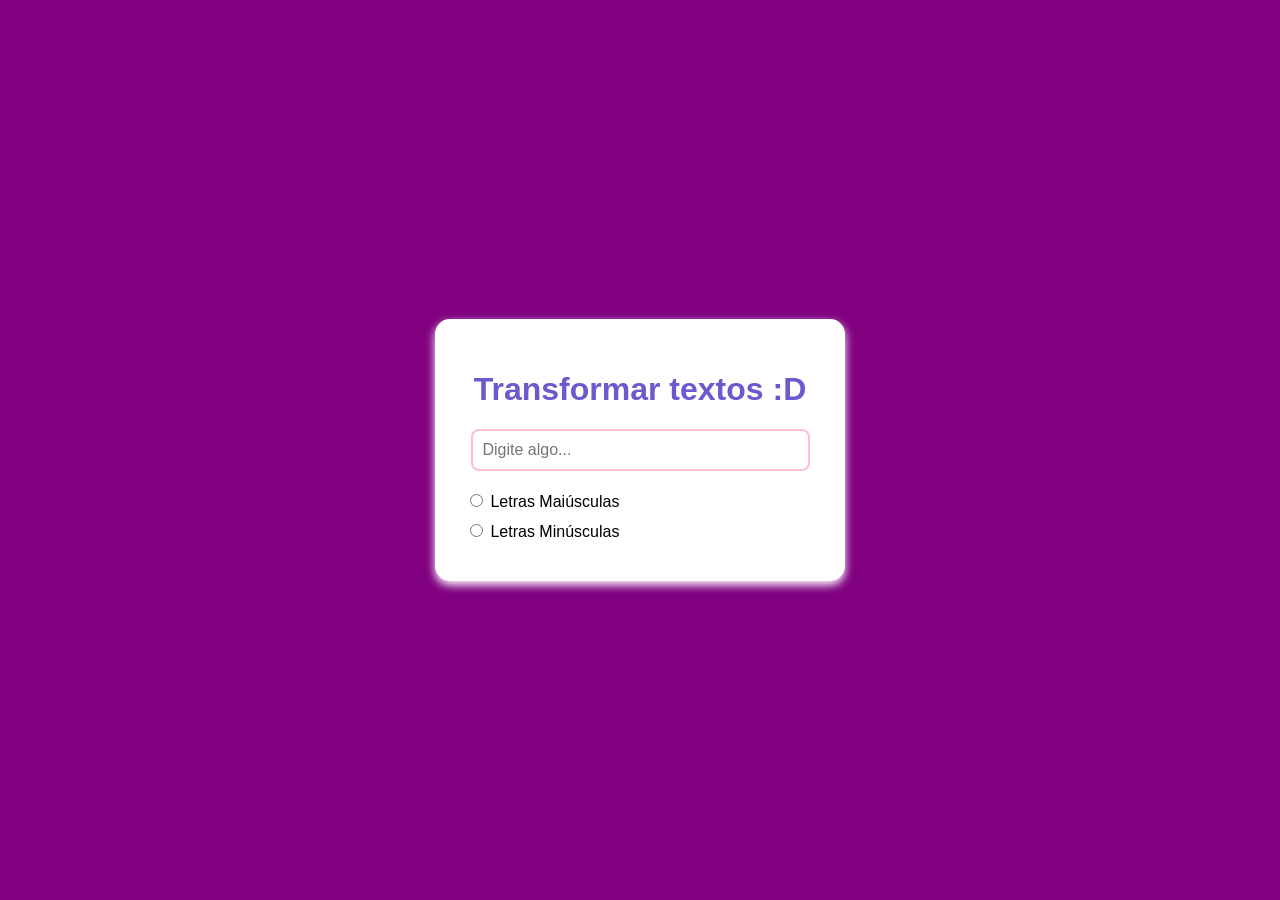
<file: Atividade 14/index.html>
<!DOCTYPE html>
<html lang="pt-br">
<head>
<meta charset="UTF-8">
<meta name="viewport" content="width=device-width, initial-scale=1.0">
<title>Atividade 14</title>

<style>
    body{
        font-family: Arial, Helvetica, sans-serif;
        background: purple;
        display: flex;
        justify-content: center;
        align-items: center;
        height: 100vh;
        margin: 0;
    }

    .container{
        background-color: white;
        padding: 30px;
        border-radius: 15px;
        box-shadow: 0px 4px 10px white;
        width: 350px;
        text-align: center;
    }

    h1{
        color: #6a5acd;
    }

    input[type="text"]{
        width: 90%;
        padding: 10px;
        border-radius: 8px;
        border: 2px solid pink;
        font-size: 16px;
        outline: none;
    }

    .opcoes{
        margin-top: 20px;
        text-align: left;
    }

    label{
        display: block;
        margin: 10px 0;
        font-size: 16px;
    }
</style>
</head>

<body>

<div class="container">
    <h1>Transformar textos :D</h1>

    <input type="text" id="texto" placeholder="Digite algo...">

    <div class="opcoes">
        <label>
            <input type="radio" name="opcao" onclick="maiuscula()">
            Letras Maiúsculas
        </label>

        <label>
            <input type="radio" name="opcao" onclick="minuscula()">
            Letras Minúsculas
        </label>
    </div>
</div>

<script src="script.js"></script>

</body>
</html>
</file>
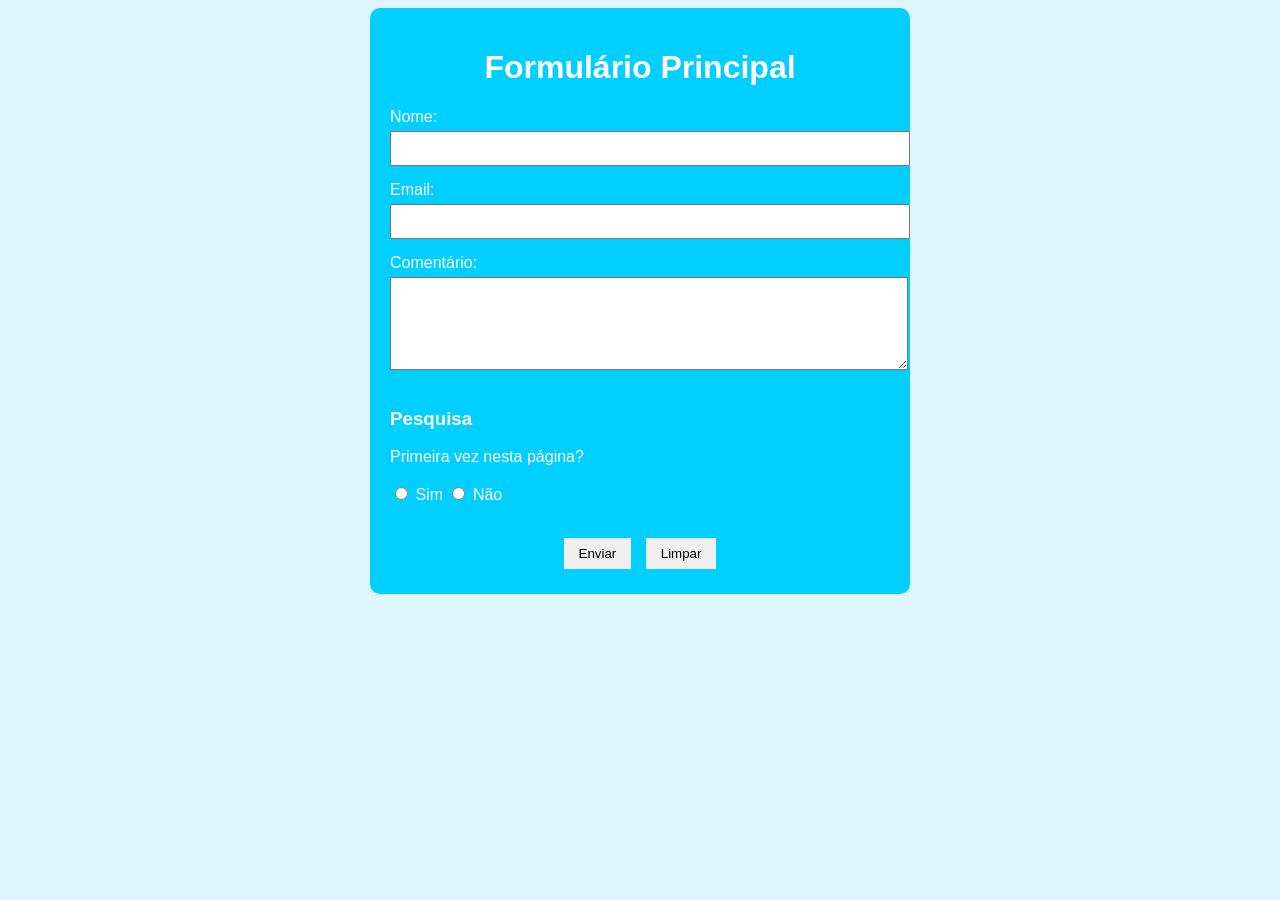
<file: Atividade 15/index.html>
<!DOCTYPE html>
<html lang="pt-br">
<head>
    <meta charset="UTF-8">
    <meta name="viewport" content="width=device-width, initial-scale=1.0">
    <title>Formulário</title>

    <style>

        body{
            font-family: Arial, Helvetica, sans-serif;
            background-color: #dff6ff;
        }

        .container{
            width: 500px;
            margin: auto;
            background-color: #00cfff;
            padding: 20px;
            border-radius: 10px;
            color: white;
        }

        h1{
            text-align: center;
        }

        input, textarea{
            width: 100%;
            padding: 8px;
            margin-top: 5px;
            margin-bottom: 15px;
        }

        .radio{
            width: auto;
        }

        .botoes{
            text-align: center;
        }

        button{
            padding: 8px 15px;
            margin: 5px;
            border: none;
            cursor: pointer;
        }

        button:hover{
            background-color: lightgray;
        }

    </style>

</head>
<body>

    <div class="container">

        <h1>Formulário Principal</h1>

        <form name="nomeform" onsubmit="return validar()">

            <label>Nome:</label>
            <input type="text" name="nome">

            <label>Email:</label>
            <input type="email" name="email">

            <label>Comentário:</label>
            <textarea name="comentario" rows="5"></textarea>

            <h3>Pesquisa</h3>

            <p>Primeira vez nesta página?</p>

            <input class="radio" type="radio" name="pesquisa" value="sim"> Sim

            <input class="radio" type="radio" name="pesquisa" value="nao"> Não

            <br><br>

            <div class="botoes">
                <button type="submit">Enviar</button>
                <button type="reset">Limpar</button>
            </div>

        </form>

    </div>

    <script src="script.js"></script>

</body>
</html>
</file>
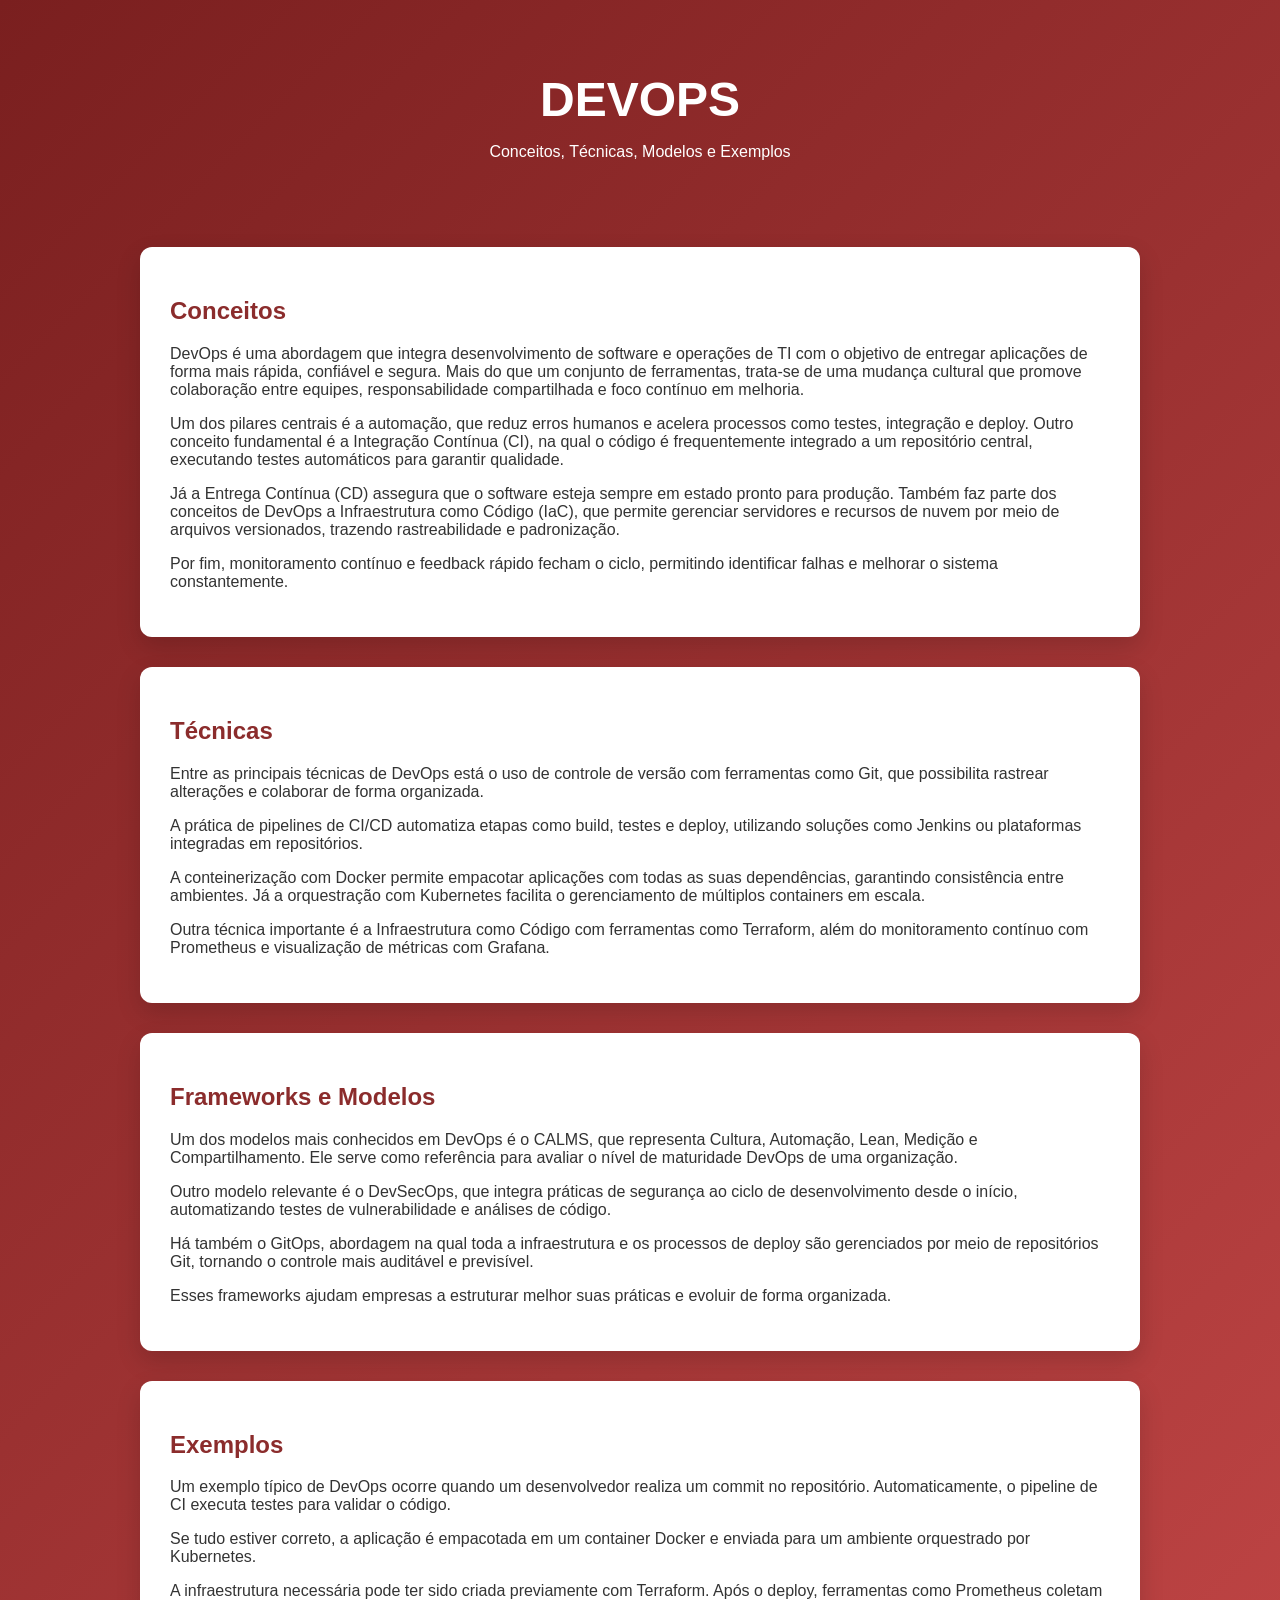
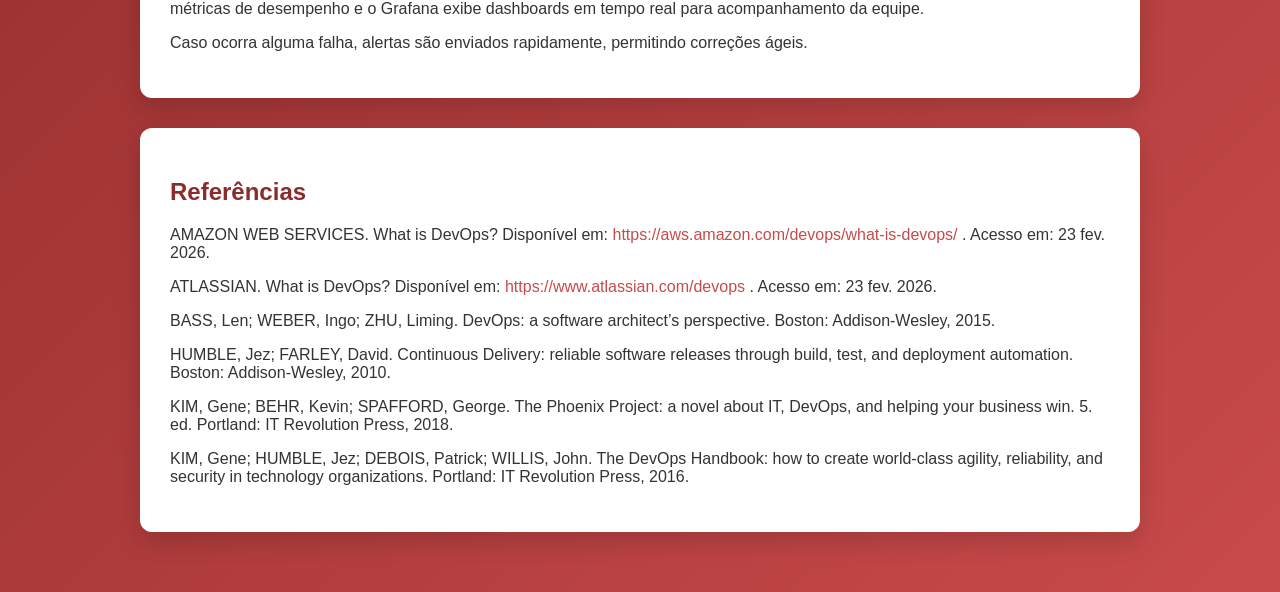
<file: Atividade 3/index.html>
<!DOCTYPE html>
<html lang="pt-BR">

<head>
<meta charset="UTF-8">
<title>DevOps</title>
<link rel="stylesheet" href="styles.css">
</head>

<body>

<header>
<h1>DEVOPS</h1>
<p>Conceitos, Técnicas, Modelos e Exemplos</p>
</header>

<main>

<section class="card">

<h2>Conceitos</h2>

<p>
DevOps é uma abordagem que integra desenvolvimento de software e operações de TI com o objetivo de entregar aplicações de forma mais rápida, confiável e segura. Mais do que um conjunto de ferramentas, trata-se de uma mudança cultural que promove colaboração entre equipes, responsabilidade compartilhada e foco contínuo em melhoria.
</p>

<p>
Um dos pilares centrais é a automação, que reduz erros humanos e acelera processos como testes, integração e deploy. Outro conceito fundamental é a Integração Contínua (CI), na qual o código é frequentemente integrado a um repositório central, executando testes automáticos para garantir qualidade.
</p>

<p>
Já a Entrega Contínua (CD) assegura que o software esteja sempre em estado pronto para produção. Também faz parte dos conceitos de DevOps a Infraestrutura como Código (IaC), que permite gerenciar servidores e recursos de nuvem por meio de arquivos versionados, trazendo rastreabilidade e padronização.
</p>

<p>
Por fim, monitoramento contínuo e feedback rápido fecham o ciclo, permitindo identificar falhas e melhorar o sistema constantemente.
</p>

</section>


<section class="card">

<h2>Técnicas</h2>

<p>
Entre as principais técnicas de DevOps está o uso de controle de versão com ferramentas como Git, que possibilita rastrear alterações e colaborar de forma organizada.
</p>

<p>
A prática de pipelines de CI/CD automatiza etapas como build, testes e deploy, utilizando soluções como Jenkins ou plataformas integradas em repositórios.
</p>

<p>
A conteinerização com Docker permite empacotar aplicações com todas as suas dependências, garantindo consistência entre ambientes. Já a orquestração com Kubernetes facilita o gerenciamento de múltiplos containers em escala.
</p>

<p>
Outra técnica importante é a Infraestrutura como Código com ferramentas como Terraform, além do monitoramento contínuo com Prometheus e visualização de métricas com Grafana.
</p>

</section>


<section class="card">

<h2>Frameworks e Modelos</h2>

<p>
Um dos modelos mais conhecidos em DevOps é o CALMS, que representa Cultura, Automação, Lean, Medição e Compartilhamento. Ele serve como referência para avaliar o nível de maturidade DevOps de uma organização.
</p>

<p>
Outro modelo relevante é o DevSecOps, que integra práticas de segurança ao ciclo de desenvolvimento desde o início, automatizando testes de vulnerabilidade e análises de código.
</p>

<p>
Há também o GitOps, abordagem na qual toda a infraestrutura e os processos de deploy são gerenciados por meio de repositórios Git, tornando o controle mais auditável e previsível.
</p>

<p>
Esses frameworks ajudam empresas a estruturar melhor suas práticas e evoluir de forma organizada.
</p>

</section>


<section class="card">

<h2>Exemplos</h2>

<p>
Um exemplo típico de DevOps ocorre quando um desenvolvedor realiza um commit no repositório. Automaticamente, o pipeline de CI executa testes para validar o código.
</p>

<p>
Se tudo estiver correto, a aplicação é empacotada em um container Docker e enviada para um ambiente orquestrado por Kubernetes.
</p>

<p>
A infraestrutura necessária pode ter sido criada previamente com Terraform. Após o deploy, ferramentas como Prometheus coletam métricas de desempenho e o Grafana exibe dashboards em tempo real para acompanhamento da equipe.
</p>

<p>
Caso ocorra alguma falha, alertas são enviados rapidamente, permitindo correções ágeis.
</p>

</section>


<section class="card">

<h2>Referências</h2>

<p>
AMAZON WEB SERVICES. What is DevOps? Disponível em:
<a href="https://aws.amazon.com/devops/what-is-devops/" target="_blank">
https://aws.amazon.com/devops/what-is-devops/
</a>. Acesso em: 23 fev. 2026.
</p>

<p>
ATLASSIAN. What is DevOps? Disponível em:
<a href="https://www.atlassian.com/devops" target="_blank">
https://www.atlassian.com/devops
</a>. Acesso em: 23 fev. 2026.
</p>

<p>
BASS, Len; WEBER, Ingo; ZHU, Liming. DevOps: a software architect’s perspective. Boston: Addison-Wesley, 2015.
</p>

<p>
HUMBLE, Jez; FARLEY, David. Continuous Delivery: reliable software releases through build, test, and deployment automation. Boston: Addison-Wesley, 2010.
</p>

<p>
KIM, Gene; BEHR, Kevin; SPAFFORD, George. The Phoenix Project: a novel about IT, DevOps, and helping your business win. 5. ed. Portland: IT Revolution Press, 2018.
</p>

<p>
KIM, Gene; HUMBLE, Jez; DEBOIS, Patrick; WILLIS, John. The DevOps Handbook: how to create world-class agility, reliability, and security in technology organizations. Portland: IT Revolution Press, 2016.
</p>

</section>

</main>



</body>
</html>
</file>
<file: Atividade 3/styles.css>
body{
font-family: Arial, Helvetica, sans-serif;
margin:0;
background: linear-gradient(135deg,#7a1f1f,#c94a4a);
color:#333;
}

header{
text-align:center;
padding:40px 20px;
color:white;
}

header h1{
font-size:48px;
margin-bottom:10px;
}

main{
max-width:1000px;
margin:auto;
padding:30px;
}

.card{
background:white;
padding:30px;
border-radius:12px;
margin-bottom:30px;
box-shadow:0 10px 25px rgba(0,0,0,0.15);
}

h2{
color:#8b2c2c;
}

a{
color:#c94a4a;
text-decoration:none;
}

a:hover{
text-decoration:underline;
}

footer{
text-align:center;
padding:20px;
color:white;
}
</file>
